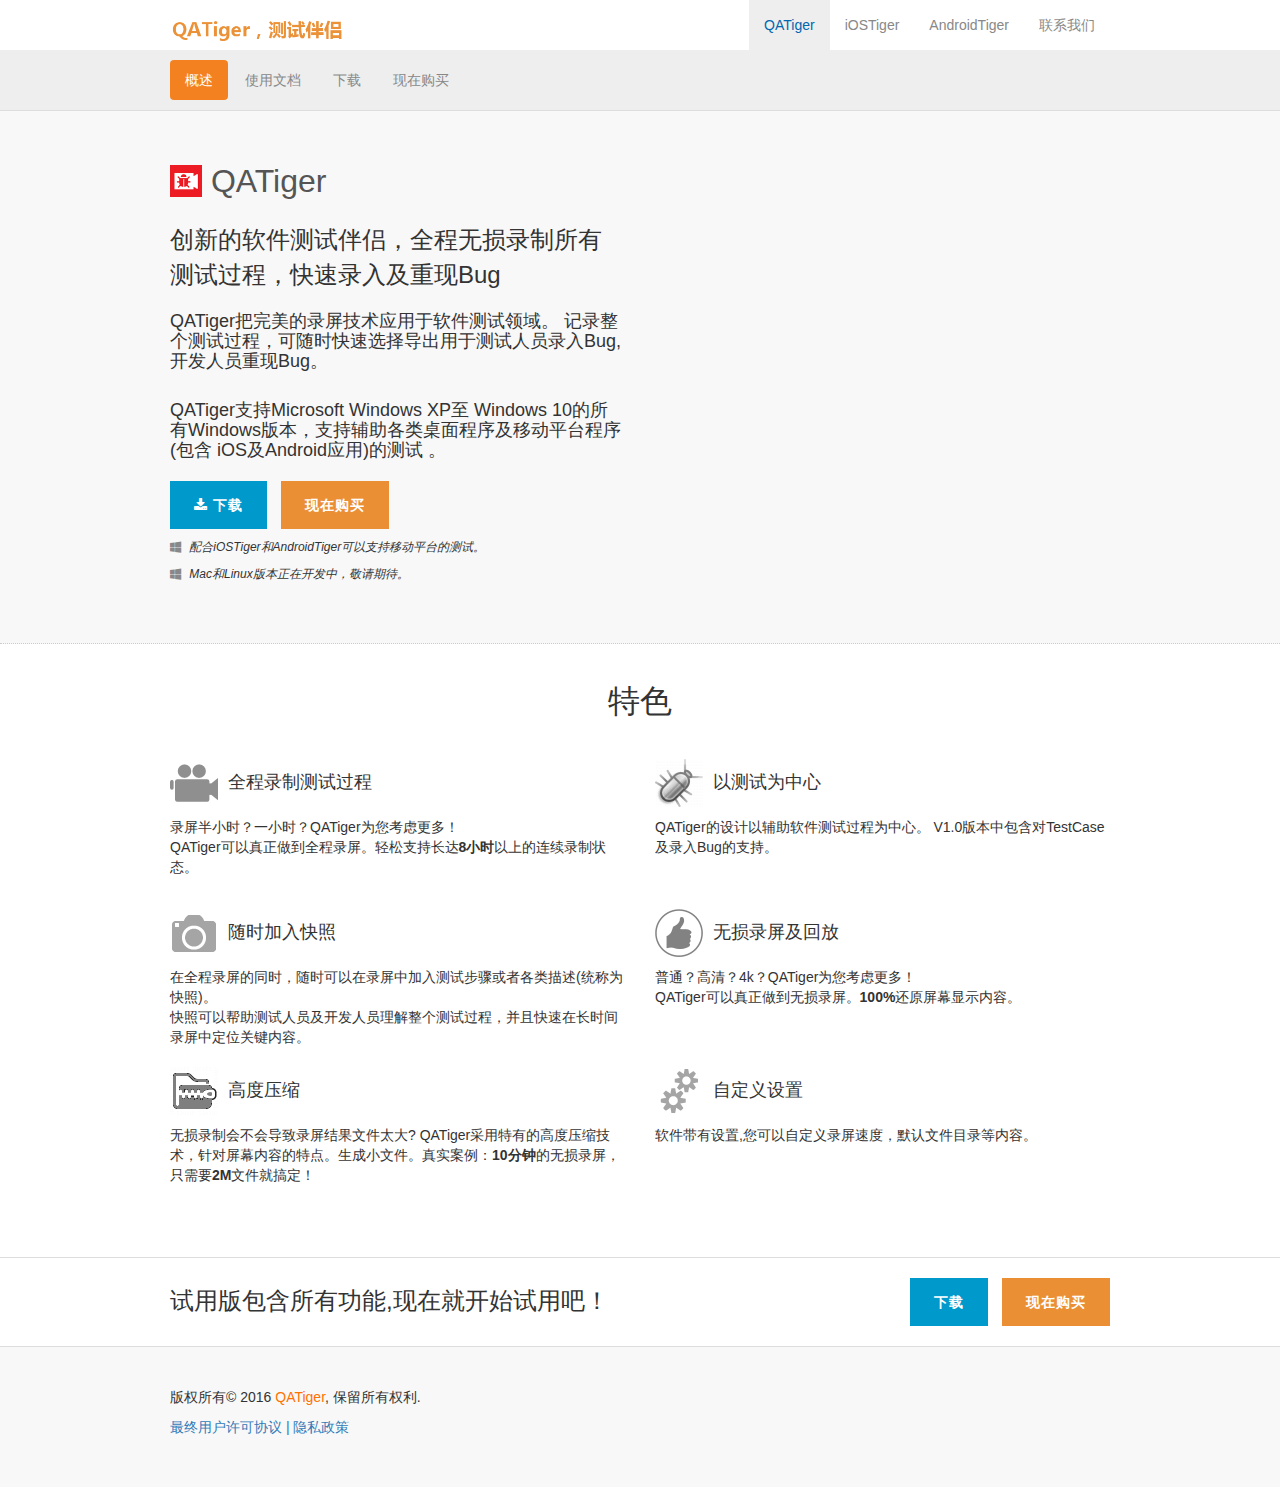
<file: index.html>
﻿<html lang="en">
	<head>
    <meta charset="utf-8">
    <meta http-equiv="X-UA-Compatible" content="IE=edge">
    <meta name="viewport" content="width=device-width, initial-scale=1">
    <!-- The above 3 meta tags *must* come first in the head; any other head content must come *after* these tags -->
    <title>QATiger, 测试+录屏=创新的测试伴侣</title>
    <meta name="keywords" content="capture, screen capture, free screen capture, take screenshot, image capture, picpick, freeware, screenshot, screen grab, auto-capture, dual monitor capture, auto-scroll, portable software, graphic tools, color picker, pixel ruler">
    <meta name="description" content="PicPick screen capture software enable you to grab an image on your computer screen, save, print, add effects, and share.">

    <!--Bootstrap CSS -->
    <link href="css/bootstrap.min.css" rel="stylesheet">
    <link href="css/buttons.css" rel="stylesheet">  
    <link href="css/font-awesome.min.css" rel="stylesheet">
    <link href="css/app.css" rel="stylesheet">
    <link href="css/lightbox.css" rel="stylesheet">
    <!-- HTML5 shim and Respond.js for IE8 support of HTML5 elements and media queries -->
    <!-- WARNING: Respond.js doesn't work if you view the page via file:// -->
    <!--[if lt IE 9]>
      <script src="https://oss.maxcdn.com/html5shiv/3.7.2/html5shiv.min.js"></script>
      <script src="https://oss.maxcdn.com/respond/1.4.2/respond.min.js"></script>
    <![endif]-->  
  </head>
  <body class="margin-top-50" ng-app="uumaiApp">
	<!-- Fixed navbar -->
    <nav class="navbar navbar-default navbar-fixed-top" role="navigation">
      <div class="container">
        <div class="navbar-header">
          <button type="button" class="navbar-toggle collapsed" data-toggle="collapse" data-target="#navbar" aria-expanded="false" aria-controls="navbar">
            <span class="sr-only">Toggle navigation</span>
            <span class="icon-bar"></span>
            <span class="icon-bar"></span>
            <span class="icon-bar"></span>
          </button>
          <a class="navbar-brand" href="/picpick?lang=zh-cn"><img alt="Brand" src="images/brand_s.png"></a>
        </div>
        <div id="navbar" class="navbar-collapse collapse navbar-right">
          <ul class="nav navbar-nav">
            <li class="active" id="mainBig"><a href="#/">QATiger</a></li>
		  	<li class="" id="iostiger"><a href="#/iostiger">iOSTiger</a></li>
			<li class="" id="androidtiger"><a href="#/androidtiger">AndroidTiger</a></li>
            <!--
			<li class="" id="partners"><a href="#/partners">QATiger测试社区</a></li>
			-->
            <li class="" id="contact"><a href="#/contact">联系我们</a></li>
          </ul>
        </div>
      </div>
    </nav>
	<div class="container-fluid bg-gray bg-border-bottom margin-xs hidden-xs " id="nagShow">
      <div class="container">
        <ul class="nav nav-pills">
          <li class="active" id="main"><a href="#/">概述</a></li>
          <li class="" id="features"><a href="#/help">使用文档</a></li>
          <li class="" id="download"><a href="#/download">下载</a></li>
          <li class="" id="buy"><a href="#/buy">现在购买</a></li>
        </ul>
      </div>
    </div> 
<!--
	<div class="container-fluid bg-gray bg-border-bottom margin-xs hidden-xs ">
      <div class="container">
        <ul class="nav nav-pills">
          <li class="active" id="main"><a href="#/">概述</a></li>
          <li class="" id="features"><a href="#/features">特色</a></li>
          <li class="" id="download"><a href="#/download">下载</a></li>
          <li class="" id="buy"><a href="#/buy">现在购买</a></li>
		  	<li class="" id="iosTiger"><a href="#/iostiger">关于iOSTiger</a></li>
			<li class="" id="androidTiger"><a href="#/androidtiger">关于AndroidTiger</a></li>
        </ul>
      </div>
    </div>    
    -->
	<div ng-view></div>	
    <div class="container-fluid bg-lightgray margin-md">   
      <div class="container">
        <div class="row">
          <div class="col-sm-8">
            <p>版权所有© 2016 <span class="color-ng">QATiger</span>, 保留所有权利.</p>
            <p><a href="">最终用户许可协议 | 隐私政策</a></p>
            <p class="hide"> <strong></strong></p>
          </div>        
		  <!--
		  
          <div class="col-sm-4">
            <div class="text-right margin-top-10">
              <a href="mailto:contact@picpick.org" target="blank"><i class="fa fa-2x fa-envelope margin-right-10"></i></a>
              <a href="https://www.facebook.com/picpick.org" target="blank"><i class="fa fa-2x fa-facebook-official margin-right-10"></i></a>
              <a href="https://twitter.com/picpick_org" target="blank"><i class="fa fa-2x fa-twitter"></i></a>
            </div>
			-->
          </div>
        </div>
      </div>
    </div>    
    <script src="js/jquery.min.js"></script>
	<script src="js/angular.min.js"></script>
	<script src="js/angular-route.min.js"></script>
    <script src="js/bootstrap.min.js"></script>
	<script src="js/app.js"></script>
    <script src="js/lightbox.min.js"></script>
	<div id="lightboxOverlay" class="lightboxOverlay" style="display: none;"></div><div id="lightbox" class="lightbox" style="display: none;"><div class="lb-outerContainer"><div class="lb-container"><img class="lb-image" src="[data-uri]"><div class="lb-nav"><a class="lb-prev" href=""></a><a class="lb-next" href=""></a></div><div class="lb-loader"><a class="lb-cancel"></a></div></div></div><div class="lb-dataContainer"><div class="lb-data"><div class="lb-details"><span class="lb-caption"></span><span class="lb-number"></span></div><div class="lb-closeContainer"><a class="lb-close"></a></div></div></div></div>
  
</body></html>
</file>
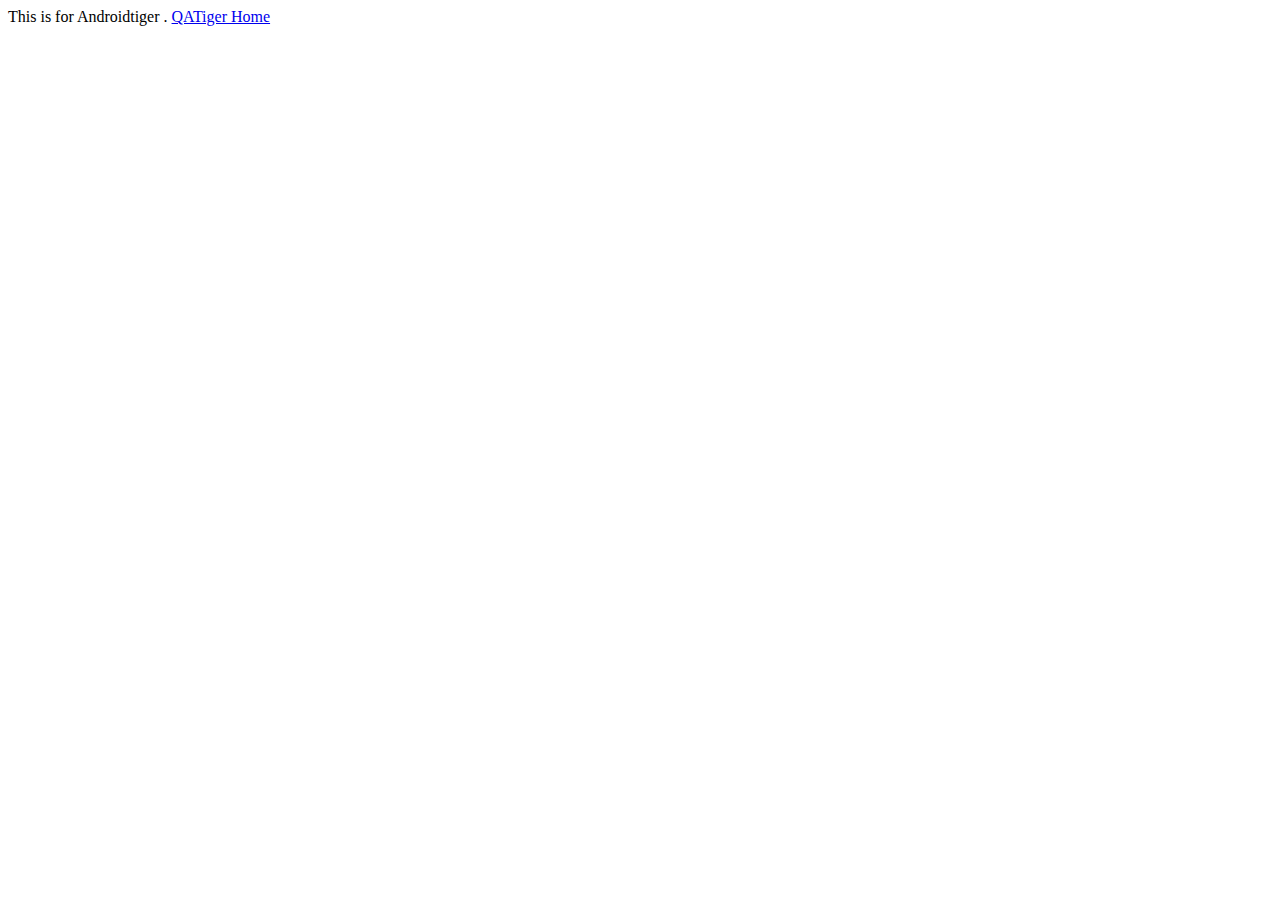
<file: androidtiger/index.html>
﻿<!DOCTYPE html>
<html>
  <head>
    <meta charset='utf-8'>
<script>
  (function(i,s,o,g,r,a,m){i['GoogleAnalyticsObject']=r;i[r]=i[r]||function(){
  (i[r].q=i[r].q||[]).push(arguments)},i[r].l=1*new Date();a=s.createElement(o),
  m=s.getElementsByTagName(o)[0];a.async=1;a.src=g;m.parentNode.insertBefore(a,m)
  })(window,document,'script','https://www.google-analytics.com/analytics.js','ga');

  ga('create', 'UA-80977229-1', 'auto');
  ga('send', 'pageview');
</script>


<script>
var _hmt = _hmt || [];
(function() {
  var hm = document.createElement("script");
  hm.src = "//hm.baidu.com/hm.js?58e9b1ca6faa11f0f96249a1dcaef5bd";
  var s = document.getElementsByTagName("script")[0]; 
  s.parentNode.insertBefore(hm, s);
})();
</script>
</head>
 <body>
This is for Androidtiger . 


<a href="http://www.qatiger.com/" target="_blank">QATiger Home</a>


</body>
</html>
</file>
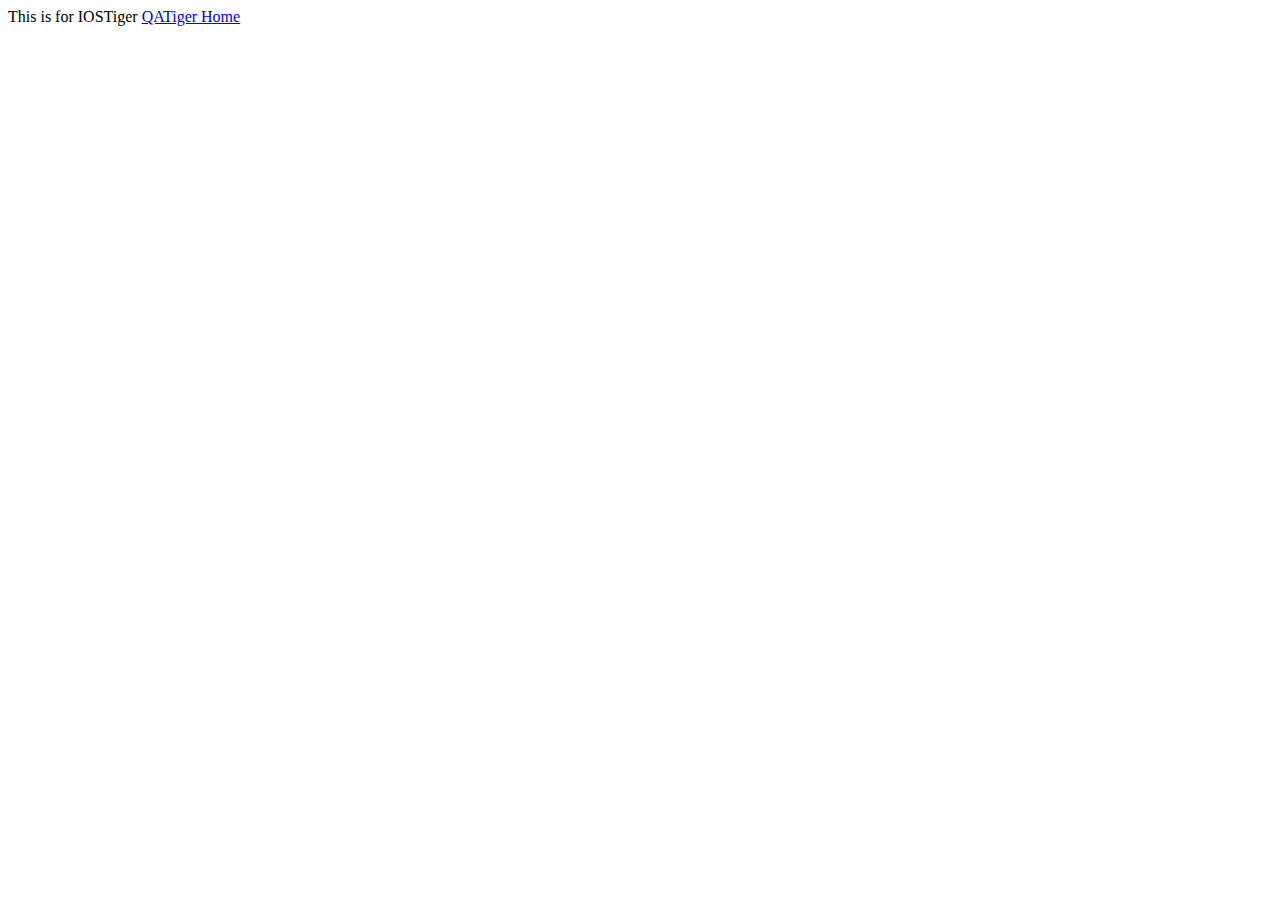
<file: iostiger/index.html>
﻿<!DOCTYPE html>
<html>
  <head>
    <meta charset='utf-8'>
<script>
  (function(i,s,o,g,r,a,m){i['GoogleAnalyticsObject']=r;i[r]=i[r]||function(){
  (i[r].q=i[r].q||[]).push(arguments)},i[r].l=1*new Date();a=s.createElement(o),
  m=s.getElementsByTagName(o)[0];a.async=1;a.src=g;m.parentNode.insertBefore(a,m)
  })(window,document,'script','https://www.google-analytics.com/analytics.js','ga');

  ga('create', 'UA-80977229-1', 'auto');
  ga('send', 'pageview');
</script>


<script>
var _hmt = _hmt || [];
(function() {
  var hm = document.createElement("script");
  hm.src = "//hm.baidu.com/hm.js?58e9b1ca6faa11f0f96249a1dcaef5bd";
  var s = document.getElementsByTagName("script")[0]; 
  s.parentNode.insertBefore(hm, s);
})();
</script>
</head>
 <body>
This is for IOSTiger  


<a href="http://www.qatiger.com/" target="_blank">QATiger Home</a>


</body>
</html>
</file>
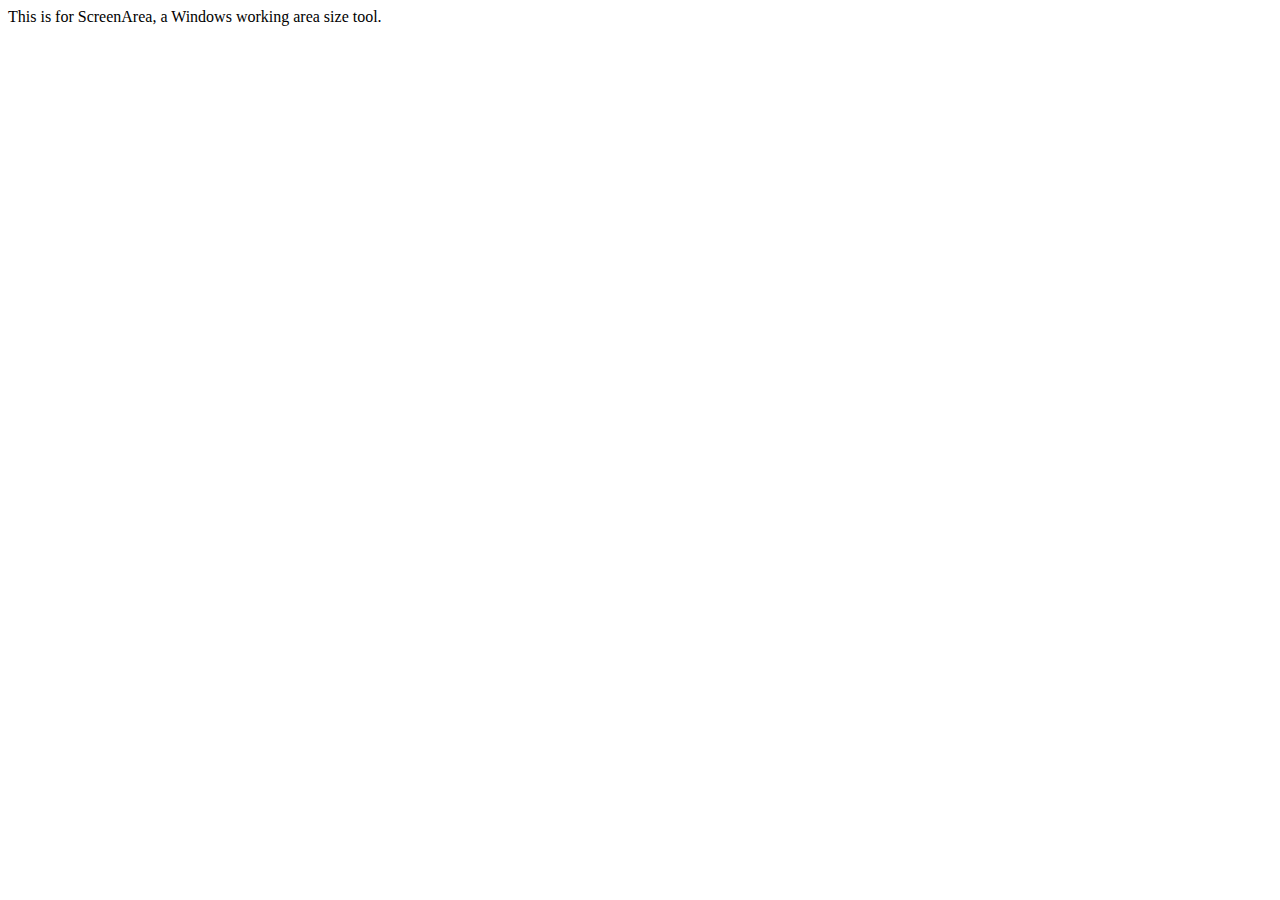
<file: ScreenArea/index.html>
﻿<!DOCTYPE html>
<html>
  <head>
    <meta charset='utf-8'>
<script>
  (function(i,s,o,g,r,a,m){i['GoogleAnalyticsObject']=r;i[r]=i[r]||function(){
  (i[r].q=i[r].q||[]).push(arguments)},i[r].l=1*new Date();a=s.createElement(o),
  m=s.getElementsByTagName(o)[0];a.async=1;a.src=g;m.parentNode.insertBefore(a,m)
  })(window,document,'script','https://www.google-analytics.com/analytics.js','ga');

  ga('create', 'UA-80977229-1', 'auto');
  ga('send', 'pageview');
</script>
  </head>
 <body>
This is for ScreenArea, a Windows working area size tool. 
</body>
</html>
</file>
<file: css/buttons.css>
.navbar-default {
  background-color: #ffffff;
  border-color: #eeeeee;
}
.navbar-default .navbar-brand {
  color: #888888;
}
.navbar-default .navbar-brand:hover, .navbar-default .navbar-brand:focus {
  color: #0067b0;
}
.navbar-default .navbar-text {
  color: #888888;
}
.navbar-default .navbar-nav > li > a {
  color: #888888;
}
.navbar-default .navbar-nav > li > a:hover, .navbar-default .navbar-nav > li > a:focus {
  color: #0067b0;
}
.navbar-default .navbar-nav > .active > a, .navbar-default .navbar-nav > .active > a:hover, .navbar-default .navbar-nav > .active > a:focus {
  color: #0067b0;
  background-color: #eeeeee;
}
.navbar-default .navbar-nav > .open > a, .navbar-default .navbar-nav > .open > a:hover, .navbar-default .navbar-nav > .open > a:focus {
  color: #0067b0;
  background-color: #eeeeee;
}
.navbar-default .navbar-toggle {
  border-color: #eeeeee;
}
.navbar-default .navbar-toggle:hover, .navbar-default .navbar-toggle:focus {
  background-color: #eeeeee;
}
.navbar-default .navbar-toggle .icon-bar {
  background-color: #888888;
}
.navbar-default .navbar-collapse,
.navbar-default .navbar-form {
  border-color: #888888;
}
.navbar-default .navbar-link {
  color: #888888;
}
.navbar-default .navbar-link:hover {
  color: #0067b0;
}

@media (max-width: 767px) {
  .navbar-default .navbar-nav .open .dropdown-menu > li > a {
    color: #888888;
  }
  .navbar-default .navbar-nav .open .dropdown-menu > li > a:hover, .navbar-default .navbar-nav .open .dropdown-menu > li > a:focus {
    color: #0067b0;
  }
  .navbar-default .navbar-nav .open .dropdown-menu > .active > a, .navbar-default .navbar-nav .open .dropdown-menu > .active > a:hover, .navbar-default .navbar-nav .open .dropdown-menu > .active > a:focus {
    color: #0067b0;
    background-color: #eeeeee;
  }
}



/*********************************************************************

	Name:		Push - Bootstrap Button Pack
	Author:		BootstrapBay - (http://www.bootstrapbay.com/)
	Version:	1.0
	
*********************************************************************/

/******************************************************
	CUSTOM BTN VALUES
******************************************************/

.btn {
	padding: 14px 24px;
	border: 0 none;
	font-weight: 700;
	letter-spacing: 1px;
	text-transform: uppercase;
}
.btn:focus, .btn:active:focus, .btn.active:focus {
	outline: 0 none;
}

/******************************************************
	STANDARD BUTTONS
******************************************************/

.btn-default {
	border: 2px solid #C4C4C4;
	color: #737373;
	padding: 12px 22px;
}
.btn-default:hover, .btn-default:focus, .btn-default:active, .btn-default.active, .open > .dropdown-toggle.btn-default {
	background: #FFFFFF;
	border-color: #949494;
	color: #737373;
}
.btn-default:active, .btn-default.active {
	border-color: #737373;
	box-shadow: none;
}
.btn-primary {
	background: #0099cc;
	color: #ffffff;
}
.btn-primary:hover, .btn-primary:focus, .btn-primary:active, .btn-primary.active, .open > .dropdown-toggle.btn-primary {
	background: #33a6cc;
}
.btn-primary:active, .btn-primary.active {
	background: #007299;
	box-shadow: none;
}
.btn-success {
	background: #00bf6f;
	color: #ffffff;
}
.btn-success:hover, .btn-success:focus, .btn-success:active, .btn-success.active, .open > .dropdown-toggle.btn-success {
	background: #39bf87;
}
.btn-success:active, .btn-success.active {
	background: #008c52;
	box-shadow: none;
}
.btn-info {
	background: #31cde8;
	color: #ffffff;
}
.btn-info:hover, .btn-info:focus, .btn-info:active, .btn-info.active, .open > .dropdown-toggle.btn-info {
	background: #5fd4e8;
}
.btn-info:active, .btn-info.active {
	background: #35a2b5;
	box-shadow: none;
}
.btn-warning {
	background: #eb8f34;
	color: #ffffff;
}
.btn-warning:hover, .btn-warning:focus, .btn-warning:active, .btn-warning.active, .open > .dropdown-toggle.btn-warning {
	background: #eba259;
}
.btn-warning:active, .btn-warning.active {
	background: #b87430;
	box-shadow: none;
}
.btn-danger {
	background: #f25454;
	color: #ffffff;
}
.btn-danger:hover, .btn-danger:focus, .btn-danger:active, .btn-danger.active, .open > .dropdown-toggle.btn-danger {
	background: #f26d6d;
}
.btn-danger:active, .btn-danger.active {
	background: #bf4343;
	box-shadow: none;
}

/******************************************************
	SHARP BUTTONS
******************************************************/

.btn.sharp {
	border-radius: 0;
}

/******************************************************
	OUTLINE BUTTONS
******************************************************/
.btn.outline {
	background: none;
	padding: 12px 22px;
}
.btn-primary.outline {
	border: 2px solid #0099cc;
	color: #0099cc;
}
.btn-primary.outline:hover, .btn-primary.outline:focus, .btn-primary.outline:active, .btn-primary.outline.active, .open > .dropdown-toggle.btn-primary {
	color: #33a6cc;
	border-color: #33a6cc;
}
.btn-primary.outline:active, .btn-primary.outline.active {
	border-color: #007299;
	color: #007299;
	box-shadow: none;
}
.btn-success.outline {
	border: 2px solid #00bf6f;
	color: #00bf6f;
}
.btn-success.outline:hover, .btn-success.outline:focus, .btn-success.outline:active, .btn-success.outline.active, .open > .dropdown-toggle.btn-success {
	border-color: #39bf87;
	color: #39bf87;
}
.btn-success.outline:active, .btn-success.outline.active {
	border-color: #008c52;
	color: #008c52;
	box-shadow: none;
}
.btn-info.outline {
	border: 2px solid #31cde8;
	color: #31cde8;
}
.btn-info.outline:hover, .btn-info.outline:focus, .btn-info.outline:active, .btn-info.outline.active, .open > .dropdown-toggle.btn-info {
	border-color: #5fd4e8;
	color: #5fd4e8;
}
.btn-info.outline:active, .btn-info.outline.active {
	border-color: #35a2b5;
	color: #35a2b5;
	box-shadow: none;
}
.btn-warning.outline {
	border: 2px solid #eb8f34;
	color: #eb8f34;
}
.btn-warning.outline:hover, .btn-warning.outline:focus, .btn-warning.outline:active, .btn-warning.outline.active, .open > .dropdown-toggle.btn-warning {
	border-color: #eba259;
	color: #eba259;
}
.btn-warning.outline:active, .btn-warning.outline.active {
	border-color: #b87430;
	color: #b87430;
	box-shadow: none;
}
.btn-danger.outline {
	border: 2px solid #f25454;
	color: #f25454;
}
.btn-danger.outline:hover, .btn-danger.outline:focus, .btn-danger.outline:active, .btn-danger.outline.active, .open > .dropdown-toggle.btn-danger {
	border-color: #f26d6d;
	color: #f26d6d;
}
.btn-danger.outline:active, .btn-danger.outline.active {
	border-color: #bf4343;
	color: #bf4343;
	box-shadow: none;
}

/******************************************************
	GRADIENT BUTTONS
******************************************************/
.btn-primary.gradient {
	background: -moz-linear-gradient(top,  #33a6cc 50%, #0099cc 50%); /* FF3.6+ */
	background: -webkit-gradient(linear, left top, left bottom, color-stop(50%,#33a6cc), color-stop(50%,#0099cc)); /* Chrome,Safari4+ */
	background: -webkit-linear-gradient(top,  #33a6cc 50%,#0099cc 50%); /* Chrome10+,Safari5.1+ */
	background: -o-linear-gradient(top,  #33a6cc 50%,#0099cc 50%); /* Opera 11.10+ */
	background: -ms-linear-gradient(top,  #33a6cc 50%,#0099cc 50%); /* IE10+ */
	background: linear-gradient(to bottom,  #33a6cc 50%,#0099cc 50%); /* W3C */
	filter: progid:DXImageTransform.Microsoft.gradient( startColorstr='#33a6cc', endColorstr='#0099cc',GradientType=0 ); /* IE6-9 */
}
.btn-primary.gradient:hover, .btn-primary.gradient:focus, .btn-primary.gradient:active, .btn-primary.gradient.active, .open > .dropdown-toggle.btn-primary {
	background: -moz-linear-gradient(top,  #66b2cc 50%, #33a6cc 50%); /* FF3.6+ */
	background: -webkit-gradient(linear, left top, left bottom, color-stop(50%,#66b2cc), color-stop(50%,#33a6cc)); /* Chrome,Safari4+ */
	background: -webkit-linear-gradient(top,  #66b2cc 50%,#33a6cc 50%); /* Chrome10+,Safari5.1+ */
	background: -o-linear-gradient(top,  #66b2cc 50%,#33a6cc 50%); /* Opera 11.10+ */
	background: -ms-linear-gradient(top,  #66b2cc 50%,#33a6cc 50%); /* IE10+ */
	background: linear-gradient(to bottom,  #66b2cc 50%,#33a6cc 50%); /* W3C */
	filter: progid:DXImageTransform.Microsoft.gradient( startColorstr='#66b2cc', endColorstr='#33a6cc',GradientType=0 ); /* IE6-9 */
}
.btn-primary.gradient:active, .btn-primary.gradient.active {
	background: -moz-linear-gradient(top,  #267c99 50%, #007299 50%); /* FF3.6+ */
	background: -webkit-gradient(linear, left top, left bottom, color-stop(50%,#267c99), color-stop(50%,#007299)); /* Chrome,Safari4+ */
	background: -webkit-linear-gradient(top,  #267c99 50%,#007299 50%); /* Chrome10+,Safari5.1+ */
	background: -o-linear-gradient(top,  #267c99 50%,#007299 50%); /* Opera 11.10+ */
	background: -ms-linear-gradient(top,  #267c99 50%,#007299 50%); /* IE10+ */
	background: linear-gradient(to bottom,  #267c99 50%,#007299 50%); /* W3C */
	filter: progid:DXImageTransform.Microsoft.gradient( startColorstr='#267c99', endColorstr='#007299',GradientType=0 ); /* IE6-9 */
}
.btn-success.gradient {
	background: -moz-linear-gradient(top,  #39bf87 50%, #00bf6f 50%); /* FF3.6+ */
	background: -webkit-gradient(linear, left top, left bottom, color-stop(50%,#39bf87), color-stop(50%,#00bf6f)); /* Chrome,Safari4+ */
	background: -webkit-linear-gradient(top,  #39bf87 50%,#00bf6f 50%); /* Chrome10+,Safari5.1+ */
	background: -o-linear-gradient(top,  #39bf87 50%,#00bf6f 50%); /* Opera 11.10+ */
	background: -ms-linear-gradient(top,  #39bf87 50%,#00bf6f 50%); /* IE10+ */
	background: linear-gradient(to bottom,  #39bf87 50%,#00bf6f 50%); /* W3C */
	filter: progid:DXImageTransform.Microsoft.gradient( startColorstr='#39bf87', endColorstr='#00bf6f',GradientType=0 ); /* IE6-9 */
}
.btn-success.gradient:hover, .btn-success.gradient:focus, .btn-success.gradient:active, .btn-success.gradient.active, .open > .dropdown-toggle.btn-success {
	background: -moz-linear-gradient(top,  #73bf9f 50%, #39bf87 50%); /* FF3.6+ */
	background: -webkit-gradient(linear, left top, left bottom, color-stop(50%,#73bf9f), color-stop(50%,#39bf87)); /* Chrome,Safari4+ */
	background: -webkit-linear-gradient(top,  #73bf9f 50%,#39bf87 50%); /* Chrome10+,Safari5.1+ */
	background: -o-linear-gradient(top,  #73bf9f 50%,#39bf87 50%); /* Opera 11.10+ */
	background: -ms-linear-gradient(top,  #73bf9f 50%,#39bf87 50%); /* IE10+ */
	background: linear-gradient(to bottom,  #73bf9f 50%,#39bf87 50%); /* W3C */
	filter: progid:DXImageTransform.Microsoft.gradient( startColorstr='#73bf9f', endColorstr='#39bf87',GradientType=0 ); /* IE6-9 */
}
.btn-success.gradient:active, .btn-success.gradient.active {
	background: -moz-linear-gradient(top,  #2a8c63 50%, #008c52 50%); /* FF3.6+ */
	background: -webkit-gradient(linear, left top, left bottom, color-stop(50%,#2a8c63), color-stop(50%,#008c52)); /* Chrome,Safari4+ */
	background: -webkit-linear-gradient(top,  #2a8c63 50%,#008c52 50%); /* Chrome10+,Safari5.1+ */
	background: -o-linear-gradient(top,  #2a8c63 50%,#008c52 50%); /* Opera 11.10+ */
	background: -ms-linear-gradient(top,  #2a8c63 50%,#008c52 50%); /* IE10+ */
	background: linear-gradient(to bottom,  #2a8c63 50%,#008c52 50%); /* W3C */
	filter: progid:DXImageTransform.Microsoft.gradient( startColorstr='#2a8c63', endColorstr='#008c52',GradientType=0 ); /* IE6-9 */
}
.btn-info.gradient {
	background: -moz-linear-gradient(top,  #5fd4e8 50%, #31cde8 50%); /* FF3.6+ */
	background: -webkit-gradient(linear, left top, left bottom, color-stop(50%,#5fd4e8), color-stop(50%,#31cde8)); /* Chrome,Safari4+ */
	background: -webkit-linear-gradient(top,  #5fd4e8 50%,#31cde8 50%); /* Chrome10+,Safari5.1+ */
	background: -o-linear-gradient(top,  #5fd4e8 50%,#31cde8 50%); /* Opera 11.10+ */
	background: -ms-linear-gradient(top,  #5fd4e8 50%,#31cde8 50%); /* IE10+ */
	background: linear-gradient(to bottom,  #5fd4e8 50%,#31cde8 50%); /* W3C */
	filter: progid:DXImageTransform.Microsoft.gradient( startColorstr='#5fd4e8', endColorstr='#31cde8',GradientType=0 ); /* IE6-9 */
}
.btn-info.gradient:hover, .btn-info.gradient:focus, .btn-info.gradient:active, .btn-info.gradient.active, .open > .dropdown-toggle.btn-info {
	background: -moz-linear-gradient(top,  #8edae8 50%, #5fd4e8 50%); /* FF3.6+ */
	background: -webkit-gradient(linear, left top, left bottom, color-stop(50%,#8edae8), color-stop(50%,#5fd4e8)); /* Chrome,Safari4+ */
	background: -webkit-linear-gradient(top,  #8edae8 50%,#5fd4e8 50%); /* Chrome10+,Safari5.1+ */
	background: -o-linear-gradient(top,  #8edae8 50%,#5fd4e8 50%); /* Opera 11.10+ */
	background: -ms-linear-gradient(top,  #8edae8 50%,#5fd4e8 50%); /* IE10+ */
	background: linear-gradient(to bottom,  #8edae8 50%,#5fd4e8 50%); /* W3C */
	filter: progid:DXImageTransform.Microsoft.gradient( startColorstr='#8edae8', endColorstr='#5fd4e8',GradientType=0 ); /* IE6-9 */
}
.btn-info.gradient:active, .btn-info.gradient.active {
	background: -moz-linear-gradient(top,  #6baab5 50%, #35a2b5 50%); /* FF3.6+ */
	background: -webkit-gradient(linear, left top, left bottom, color-stop(50%,#6baab5), color-stop(50%,#35a2b5)); /* Chrome,Safari4+ */
	background: -webkit-linear-gradient(top,  #6baab5 50%,#35a2b5 50%); /* Chrome10+,Safari5.1+ */
	background: -o-linear-gradient(top,  #6baab5 50%,#35a2b5 50%); /* Opera 11.10+ */
	background: -ms-linear-gradient(top,  #6baab5 50%,#35a2b5 50%); /* IE10+ */
	background: linear-gradient(to bottom,  #6baab5 50%,#35a2b5 50%); /* W3C */
	filter: progid:DXImageTransform.Microsoft.gradient( startColorstr='#6baab5', endColorstr='#35a2b5',GradientType=0 ); /* IE6-9 */
}
.btn-warning.gradient {
	background: -moz-linear-gradient(top,  #eba259 50%, #eb8f34 50%); /* FF3.6+ */
	background: -webkit-gradient(linear, left top, left bottom, color-stop(50%,#eba259), color-stop(50%,#eb8f34)); /* Chrome,Safari4+ */
	background: -webkit-linear-gradient(top,  #eba259 50%,#eb8f34 50%); /* Chrome10+,Safari5.1+ */
	background: -o-linear-gradient(top,  #eba259 50%,#eb8f34 50%); /* Opera 11.10+ */
	background: -ms-linear-gradient(top,  #eba259 50%,#eb8f34 50%); /* IE10+ */
	background: linear-gradient(to bottom,  #eba259 50%,#eb8f34 50%); /* W3C */
	filter: progid:DXImageTransform.Microsoft.gradient( startColorstr='#eba259', endColorstr='#eb8f34',GradientType=0 ); /* IE6-9 */
}
.btn-warning.gradient:hover, .btn-warning.gradient:focus, .btn-warning.gradient:active, .btn-warning.gradient.active, .open > .dropdown-toggle.btn-warning {
	background: -moz-linear-gradient(top,  #ebb57f 50%, #eba259 50%); /* FF3.6+ */
	background: -webkit-gradient(linear, left top, left bottom, color-stop(50%,#ebb57f), color-stop(50%,#eba259)); /* Chrome,Safari4+ */
	background: -webkit-linear-gradient(top,  #ebb57f 50%,#eba259 50%); /* Chrome10+,Safari5.1+ */
	background: -o-linear-gradient(top,  #ebb57f 50%,#eba259 50%); /* Opera 11.10+ */
	background: -ms-linear-gradient(top,  #ebb57f 50%,#eba259 50%); /* IE10+ */
	background: linear-gradient(to bottom,  #ebb57f 50%,#eba259 50%); /* W3C */
	filter: progid:DXImageTransform.Microsoft.gradient( startColorstr='#ebb57f', endColorstr='#eba259',GradientType=0 ); /* IE6-9 */
}
.btn-warning.gradient:active, .btn-warning.gradient.active {
	background: -moz-linear-gradient(top,  #b8824d 50%, #b87430 50%); /* FF3.6+ */
	background: -webkit-gradient(linear, left top, left bottom, color-stop(50%,#b8824d), color-stop(50%,#b87430)); /* Chrome,Safari4+ */
	background: -webkit-linear-gradient(top,  #b8824d 50%,#b87430 50%); /* Chrome10+,Safari5.1+ */
	background: -o-linear-gradient(top,  #b8824d 50%,#b87430 50%); /* Opera 11.10+ */
	background: -ms-linear-gradient(top,  #b8824d 50%,#b87430 50%); /* IE10+ */
	background: linear-gradient(to bottom,  #b8824d 50%,#b87430 50%); /* W3C */
	filter: progid:DXImageTransform.Microsoft.gradient( startColorstr='#b8824d', endColorstr='#b87430',GradientType=0 ); /* IE6-9 */
}
.btn-danger.gradient {
	background: -moz-linear-gradient(top,  #f26d6d 50%, #f25454 50%); /* FF3.6+ */
	background: -webkit-gradient(linear, left top, left bottom, color-stop(50%,#f26d6d), color-stop(50%,#f25454)); /* Chrome,Safari4+ */
	background: -webkit-linear-gradient(top,  #f26d6d 50%,#f25454 50%); /* Chrome10+,Safari5.1+ */
	background: -o-linear-gradient(top,  #f26d6d 50%,#f25454 50%); /* Opera 11.10+ */
	background: -ms-linear-gradient(top,  #f26d6d 50%,#f25454 50%); /* IE10+ */
	background: linear-gradient(to bottom,  #f26d6d 50%,#f25454 50%); /* W3C */
	filter: progid:DXImageTransform.Microsoft.gradient( startColorstr='#f26d6d', endColorstr='#f25454',GradientType=0 ); /* IE6-9 */
}
.btn-danger.gradient:hover, .btn-danger.gradient:focus, .btn-danger.gradient:active, .btn-danger.gradient.active, .open > .dropdown-toggle.btn-danger {
	background: -moz-linear-gradient(top,  #f28585 50%, #f26d6d 50%); /* FF3.6+ */
	background: -webkit-gradient(linear, left top, left bottom, color-stop(50%,#f28585), color-stop(50%,#f26d6d)); /* Chrome,Safari4+ */
	background: -webkit-linear-gradient(top,  #f28585 50%,#f26d6d 50%); /* Chrome10+,Safari5.1+ */
	background: -o-linear-gradient(top,  #f28585 50%,#f26d6d 50%); /* Opera 11.10+ */
	background: -ms-linear-gradient(top,  #f28585 50%,#f26d6d 50%); /* IE10+ */
	background: linear-gradient(to bottom,  #f28585 50%,#f26d6d 50%); /* W3C */
	filter: progid:DXImageTransform.Microsoft.gradient( startColorstr='#f28585', endColorstr='#f26d6d',GradientType=0 ); /* IE6-9 */
}
.btn-danger.gradient:active, .btn-danger.gradient.active {
	background: -moz-linear-gradient(top,  #bf5656 50%, #bf4343 50%); /* FF3.6+ */
	background: -webkit-gradient(linear, left top, left bottom, color-stop(50%,#bf5656), color-stop(50%,#bf4343)); /* Chrome,Safari4+ */
	background: -webkit-linear-gradient(top,  #bf5656 50%,#bf4343 50%); /* Chrome10+,Safari5.1+ */
	background: -o-linear-gradient(top,  #bf5656 50%,#bf4343 50%); /* Opera 11.10+ */
	background: -ms-linear-gradient(top,  #bf5656 50%,#bf4343 50%); /* IE10+ */
	background: linear-gradient(to bottom,  #bf5656 50%,#bf4343 50%); /* W3C */
	filter: progid:DXImageTransform.Microsoft.gradient( startColorstr='#bf5656', endColorstr='#bf4343',GradientType=0 ); /* IE6-9 */
}

/******************************************************
	ROUNDED BUTTONS
******************************************************/

.btn.round {
	border-radius: 24px;
}
.btn-lg.round {
	border-radius: 32px;
}
.btn-sm.round {
	border-radius: 14px;
}
.btn-xs.round {
	border-radius: 10px;
}

/******************************************************
	RAISED BUTTONS
******************************************************/

.btn-primary.raised {
	box-shadow: 0 3px 0 0 #007299;
}
.btn-primary.raised:active, .btn-primary.raised.active {
	background: #33a6cc;
	box-shadow: none;
	margin-bottom: -3px;
	margin-top: 3px;
}
.btn-success.raised {
	box-shadow: 0 3px 0 0 #008c52;
}
.btn-success.raised:active, .btn-success.raised.active {
	background: #39bf87;
	box-shadow: none;
	margin-bottom: -3px;
	margin-top: 3px;
}
.btn-info.raised {
	box-shadow: 0 3px 0 0 #35a2b5;
}
.btn-info.raised:active, .btn-info.raised.active {
	background: #5fd4e8;
	box-shadow: none;
	margin-bottom: -3px;
	margin-top: 3px;
}
.btn-warning.raised {
	box-shadow: 0 3px 0 0 #b87430;
}
.btn-warning.raised:active, .btn-warning.raised.active {
	background: #eba259;
	box-shadow: none;
	margin-bottom: -3px;
	margin-top: 3px;
}
.btn-danger.raised {
	box-shadow: 0 3px 0 0 #bf4343;
}
.btn-danger.raised:active, .btn-danger.raised.active {
	background: #f26d6d;
	box-shadow: none;
	margin-bottom: -3px;
	margin-top: 3px;
}

/******************************************************
	BUTTON SIZING
******************************************************/

.btn-xs, .btn-group-xs > .btn {
	padding: 2px 6px;
}
.btn-sm, .btn-group-sm > .btn {
	padding: 8px 12px;
}
.btn-lg {
	padding: 20px 40px;
	border-radius: 4px;
}
.btn-xs.btn-default, .btn-xs.outline {
	padding: 0px 4px;
}
.btn-sm.btn-default, .btn-sm.outline {
	padding: 6px 10px;
}
.btn-lg.btn-default, .btn-lg.outline {
	padding: 18px 38px;
}
</file>
<file: css/app.css>
body {
  font-family: "Arial","Microsoft YaHei","黑体","宋体",sans-serif;
  background-color: #f8f8f8; 
}

@media (min-width: 1200px) {
  .container {
    width: 970px;
  }
}

a:hover {
  text-decoration: none;
}

h1 {
  font-size: 32px;
}

h2 {
  font-size: 24px;
}

h3 {
  font-size: 18px;
}

.navbar {
    margin-bottom: 0;
}

.navbar-brand img {
  max-width:50%;
}

.nav-pills > li > a {
  color:#888;
}

.nav-pills > li > a:hover {
  color:#0067b0;
  background-color:#dddddd;
}

.nav-pills > li.active > a,
.nav-pills > li.active > a:hover,
.nav-pills > li.active > a:focus {
    color:white;
    background-color:#f4811f;
}

.bg-gray {
  background-color: #eeeeee;
}
.bg-lightgray {
  background-color: #f8f8f8;
}
.bg-white {
  background-color: #ffffff;
}
.bg-darkgray {
  background-color: #666666;
}

.color-ng {
  color:#ff7200;
}
.color-win {
  color:#888;
}
.color-red {
  color:#ff3c00;
}
.color-green {
  color:#5cb85c;
}

.bg-border-bottom {
  border-bottom: 1px solid #ddd;
}
.bg-border-bottom-dotted {
  border-bottom: 1px dotted #ccc;
}

.margin-lg {
  padding: 50px 0 50px 0px;
}
.margin-md {
  padding: 40px 0 40px 0px;
}
.margin-sm {
  padding: 20px 0 20px 0px; 
}
.margin-xs {
  padding: 10px 0 10px 0px;  
}
.margin-none {
  padding: 0 0 0 0; margin: 0 0 0 0;
}
.margin-top-3 {
  margin-top:3px;
}
.margin-top-5 {
  margin-top:5px;
}
.margin-top-10 {
  margin-top:10px;
}
.margin-top-30 {
  margin-top:30px;
}
.margin-top-50 {
  margin-top:50px;
}
.margin-top-100 {
  margin-top:100px;
}
.margin-left-10 {
  margin-left:10px;
}
.margin-left-30 {
  margin-left:30px;
}
.margin-right-5 {
  margin-right:5px; 
}
.margin-right-10 {
  margin-right:10px; 
}
.margin-bottom-20 {
  margin-bottom:20px;
}
.margin-bottom-30 {
  margin-bottom:30px;
}
.margin-bottom-50 {
  margin-bottom:50px;
}

.hero-unit h1 {
  font-family:"Lucida Grande", Lucida Sans Unicode, Hiragino Sans GB, WenQuanYi Micro Hei, Verdana, Aril, sans-serif;font-weight: 300; color:#555;
  line-height:40px;
  margin-top:0px;
  padding-bottom:0px;
}
.hero-unit h2 {
  font-family:"Lucida Grande", Lucida Sans Unicode, Hiragino Sans GB, WenQuanYi Micro Hei, Verdana, Aril, sans-serif; font-weight: 300;
  line-height:35px;
  margin-bottom:20px; 
}
.hero-unit .available {
  font-style:italic;
  font-size: 12px;
  margin-top: 10px;
}
.hero-unit .icon {
    max-width:32px;
    height:auto;
    padding-bottom:5px;
}


.section-title {
  font-family:"Arial","Microsoft YaHei","黑体","宋体",sans-serif; font-weight: 300;
  text-align:center;
  margin-top : 0px;
  margin-bottom : 40px;  
}
.section-title.white {
  color:#fff;
}





.feature-list {
  min-height: 150px;
}
.feature-list h3 {
  margin-top: 0px;
  margin-bottom:10px;
}
.feature-list img {
  margin-right:10px;
}
.feature-list p {
  margin-bottom:20px;
}

.features img {
  margin-right:10px;
}
.features h2 {
  font-size:20px;
  color:#555;
  margin-top:0px;
}
.features h3 {
  font-size:18px;
  color:#333;
  margin-left:20px;
  font-family:"Arial","Microsoft YaHei","黑体","宋体",sans-serif; font-weight: 300;
}

.download h2 {
  font-size:20px;
  color:#444;
  margin-bottom:20px;
}


.download-table {
  min-height:100px;
}
.download-table h2 {
  color:#666;
  font-family:Helvetica, 'Hiragino Sans GB', 'Microsoft Yahei', '微软雅黑', Arial, sans-serif; font-weight: 300;
}
.download-table .free {
  margin-top:20px;
}
.download-table .price {
  font-size:24px;
  color:#666;
  font-family:"Arial","Microsoft YaHei","黑体","宋体",sans-serif; font-weight: 400;
}



.review p {
  font-style:italic;
}
.review h3 {
  padding: 10px 0 0 0; margin: 0 0 0 0;
}

.flag {
  margin:0 0 3px 10px;
}
</file>
